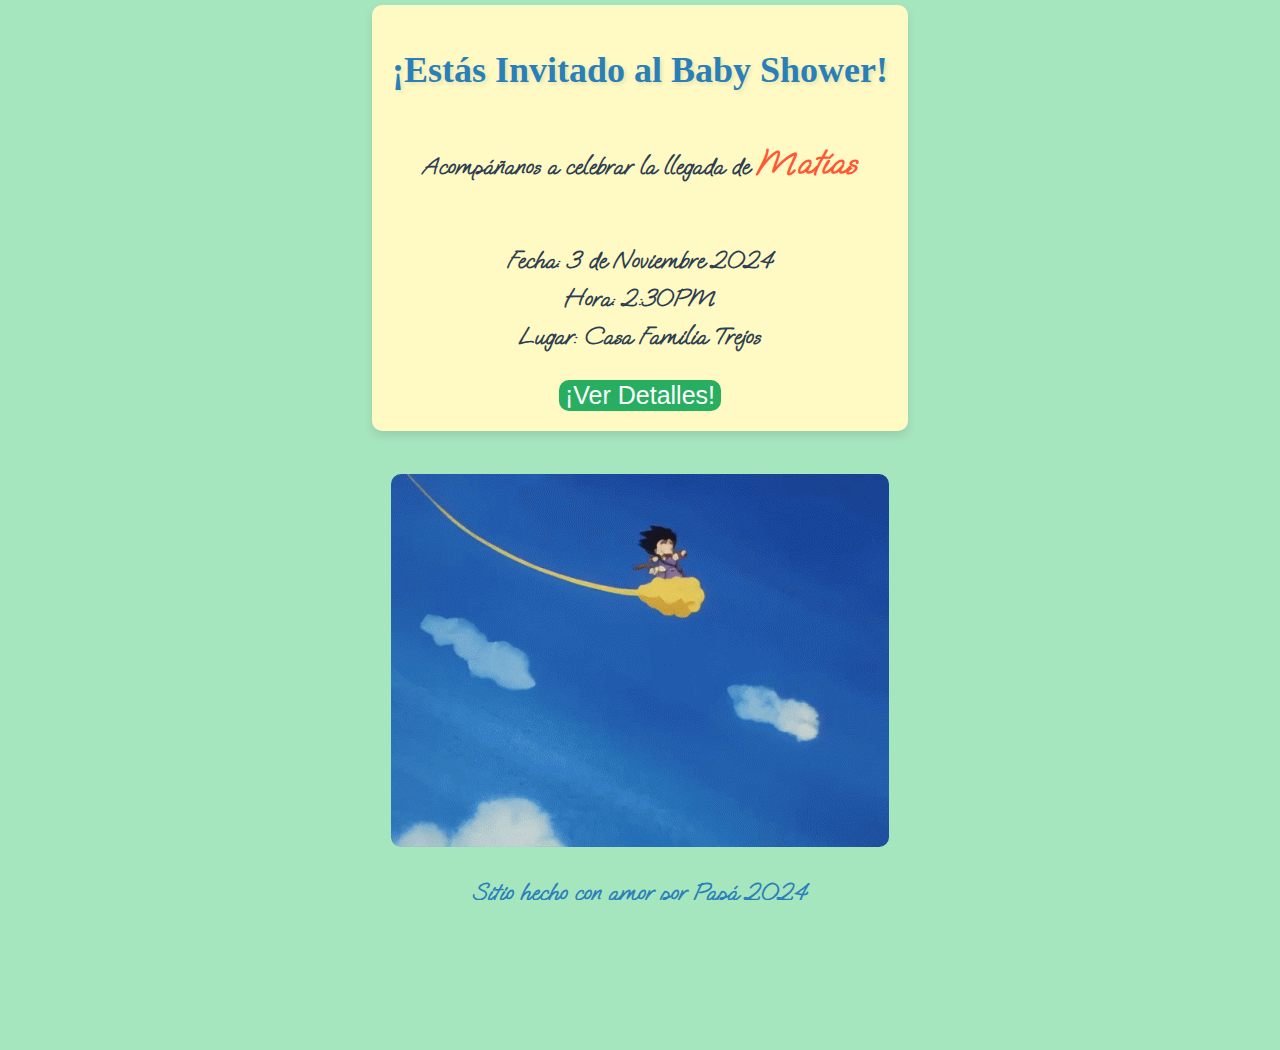
<file: index.html>
<!DOCTYPE html>
<html lang="es">
<head>
    <meta charset="UTF-8">
    <meta name="viewport" content="width=device-width, initial-scale=1.0">
    <title>Invitación Baby Shower</title>
    <link rel="stylesheet" href="styles.css">
    <link rel="preconnect" href="https://fonts.googleapis.com">
    <link rel="preconnect" href="https://fonts.gstatic.com" crossorigin>
    <link href="https://fonts.googleapis.com/css2?family=Oooh+Baby&display=swap" rel="stylesheet">

    <link rel="preconnect" href="https://fonts.googleapis.com">
    <link rel="preconnect" href="https://fonts.gstatic.com" crossorigin>
    <link href="https://fonts.googleapis.com/css2?family=Oooh+Baby&display=swap" rel="stylesheet">
   
   
</head>
<body>
    <div class="invitation">
        <h1 class="titulo">¡Estás Invitado al Baby Shower!</h1>
        <p>Acompáñanos a celebrar la llegada de   <span>Matías</span></p>
        <p>Fecha: 3 de Noviembre 2024<br>Hora: 2:30PM<br>Lugar: Casa Familia Trejos</p>
        <button class="detalles" onclick="window.location.href='detalles.html'">¡Ver Detalles!</button>
    </div>
    <audio id="background-audio" autoplay loop>
        <source src="sounds/intro.MP3" type="audio/mpeg">
    </audio>
    
    <!-- Globos animados -->
    <div class="balloon"></div>
    <div class="balloon"></div>
    <div class="balloon"></div>
    <div class="balloon"></div>
    <div class="balloon"></div>
    <div class="balloon"></div>
    <div class="balloon"></div>
    <div class="balloon"></div>
    <br>
    <!-- Contenedor para el GIF -->
    <section class="gif-container">
        <img src="img/goku.gif" alt="Goku en la nube voladora">
    </section>

    <footer>
        <div>
            <p>Sitio hecho con amor por Papá 2024</p>
        </div>
    </footer>

</body>
</html>
</file>
<file: styles.css>
html, body {
    margin: 0;
    padding: 0;
    overflow-x: hidden;
    height: 100%;
}


body {
    display:flex;
    flex-direction: column;
    justify-content: space-between;
    min-height: 100vh;
    background:#a6e6bf;
    font-family: 'Arial', sans-serif;
    text-align: center;
    overflow: hidden;
    position: relative;
}

h1{
    font-family: "Oooh Baby", cursive;
    font-weight: 800;
    font-style: normal;
    color: #2980B9;
    font-size: 36px; /* Tamaño inicial del texto */
    animation: animarTexto 4s infinite ease-in-out; /* Asigna la animación */
}

/* Definición de la animación */
@keyframes animarTexto {
    0% {
        color: #2980B9; /* Color original */
        font-size: 36px; /* Tamaño original */
        transform: translateY(0); /* Posición original */
    }

    25% {
        color: #FF5733; /* Cambio de color */
        font-size: 40px; /* Aumenta de tamaño */
        transform: translateY(-10px); /* Se mueve ligeramente hacia arriba */
    }

    50% {
        color: #FFC300; /* Otro cambio de color */
        font-size: 44px; /* Más grande */
        transform: translateY(10px); /* Mueve hacia abajo */
    }

    75% {
        color: #27AE60; /* Nuevo color */
        font-size: 38px; /* Vuelve a ser más pequeño */
        transform: translateY(-5px); /* Pequeño ajuste hacia arriba */
    }

    100% {
        color: #2980B9; /* Vuelve al color original */
        font-size: 36px; /* Tamaño original */
        transform: translateY(0); /* Vuelve a la posición original */
    }

}
.titulo{
    font-size: 36px;
    font-family: 'Amatic SC', cursive;
    text-shadow: 2px 2px 4px rgba(0, 0, 0, 0.1);
    margin-bottom: 20px;
}

p{
    font-size: 24px;
    font-family: "Oooh Baby";
    font-weight: 700;
    font-style: normal;
    color: #2C3E50;
    line-height: 1.6;
}

p span {
    font-size: 36px; /* Tamaño mayor para resaltar el nombre */
    color: #FF5733; /* Color cálido y destacado */
    font-weight: bold;
    animation: pulse 1.5s infinite; /* Añade una animación para atraer la atención */
}

.invitation {
    display: flex;
    justify-content: center;
    flex-direction: column;
    align-items: center;
    margin: 5px auto;
    padding: 2px;
    background: #FFF9C4;
    padding:20px;
    border-radius: 10px;
    box-shadow: 0 5px 10px rgba(0,0,0,0.1);  
    max-width: 90%;
    box-sizing: border-box;
}

/* Animación para el span (nombre del bebé) */
@keyframes pulse {
    0% {
        transform: scale(1);
        color: #FF5733;
    }
    50% {
        transform: scale(1.1);
        color: #FFC300; /* Cambio de color en la animación */
    }

    75%{
        transform: scale(1.5);
        color: #98ca7b; 
    }
    100% {
        transform: scale(1);
        color: #FF5733;
    }
}


/*globos*/
.balloon {
    position: absolute;
    bottom: -150px;
    width: 100px;
    height: 150px;
    background-color: #ffccff;
    border-radius: 50%;
    animation: floatUp 10s infinite;
}

.balloon:nth-child(1) {
    background-color: #f00f0f;
    left: 1%;
    animation-duration: 2s;
}

.balloon:nth-child(2) {
    background-color: #ccffff;
    left: 5%;
    animation-duration: 4s;
}

.balloon:nth-child(3) {
    background-color: #15b8d4;
    left: 20%;
    animation-duration: 5s;
}

.balloon:nth-child(4) {
    background-color: #ffcc99;
    left: 40%;
    animation-duration: 6.5s;
}

.balloon:nth-child(5) {
    background-color: #f07d5b;
    left: 50%;
    animation-duration: 8s;
}

.balloon:nth-child(6) {
    background-color: rgba(194, 96, 109, 0.644);
    left: 35%;
    animation-duration: 11s;
}

.balloon:nth-child(7) {
    background-color: #eee240;
    left: 65%;
    animation-duration: 7s;
}

.balloon:nth-child(8) {
    background-color: #ccccff;
    left: 70%;
    animation-duration: 9s;
}

@keyframes floatUp {
    0% {
        bottom: -1px;
        opacity: 0;
    }
    50% {
        opacity: 1;
    }
    100% {
        bottom: 100%;
        opacity: 0;
    }
}

.gif-container {
    margin: 20px auto;
    max-width: 80%; /* Ajusta el ancho máximo del GIF */
    display: flex;
    justify-content: center; /* Centra el GIF */
}

.gif-container img{
    max-width: 100%;
    height: auto;
    border-radius: 10px;
}

button{
    background-color: #27AE60;
    font-size: 25px;
    border-radius: 10px;
    color:white;
    border: none;
}



footer{
    display: flex;
    justify-content: center;
    flex-direction: column;
    align-items: center;
    color: white;
    text-align: center;
    padding: 5px 0; /* Espaciado alrededor del texto */
    position: static; /* Asegura que esté en el flujo del documento */
    width: 100%; /* Ocupa todo el ancho de la página */
    bottom: 0;
    font-size: 25px; /* Ajusta el tamaño de la fuente */
}

footer p {
    color: #2980B9;
    align-items: center;
    margin: 0; /* Elimina el margen para evitar espacio adicional */
    padding: 1px;
}
</file>
